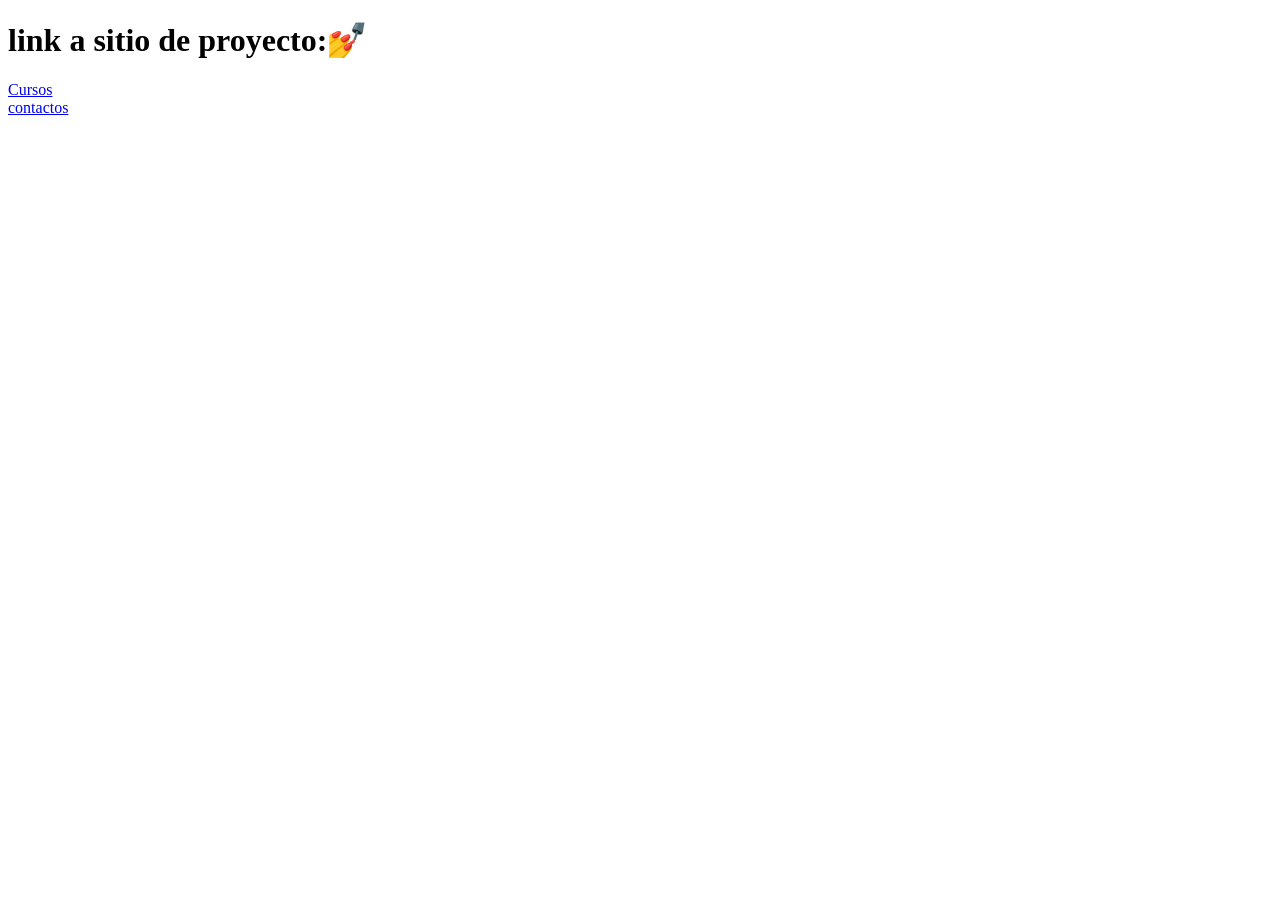
<file: index.html>
<!DOCTYPE html>
<html lang="en">
<head>
    <meta charset="UTF-8">
    <meta name="viewport" content="width=device-width, initial-scale=1.0">
    <title>Document</title>
</head>
<body>
    <h1>link a sitio de proyecto:💅</h1>
    <a href="Cursos Golden Nails/">Cursos</a><br>
    <a href="pagina de contactos/">contactos</a>
</body>
</html>
</file>
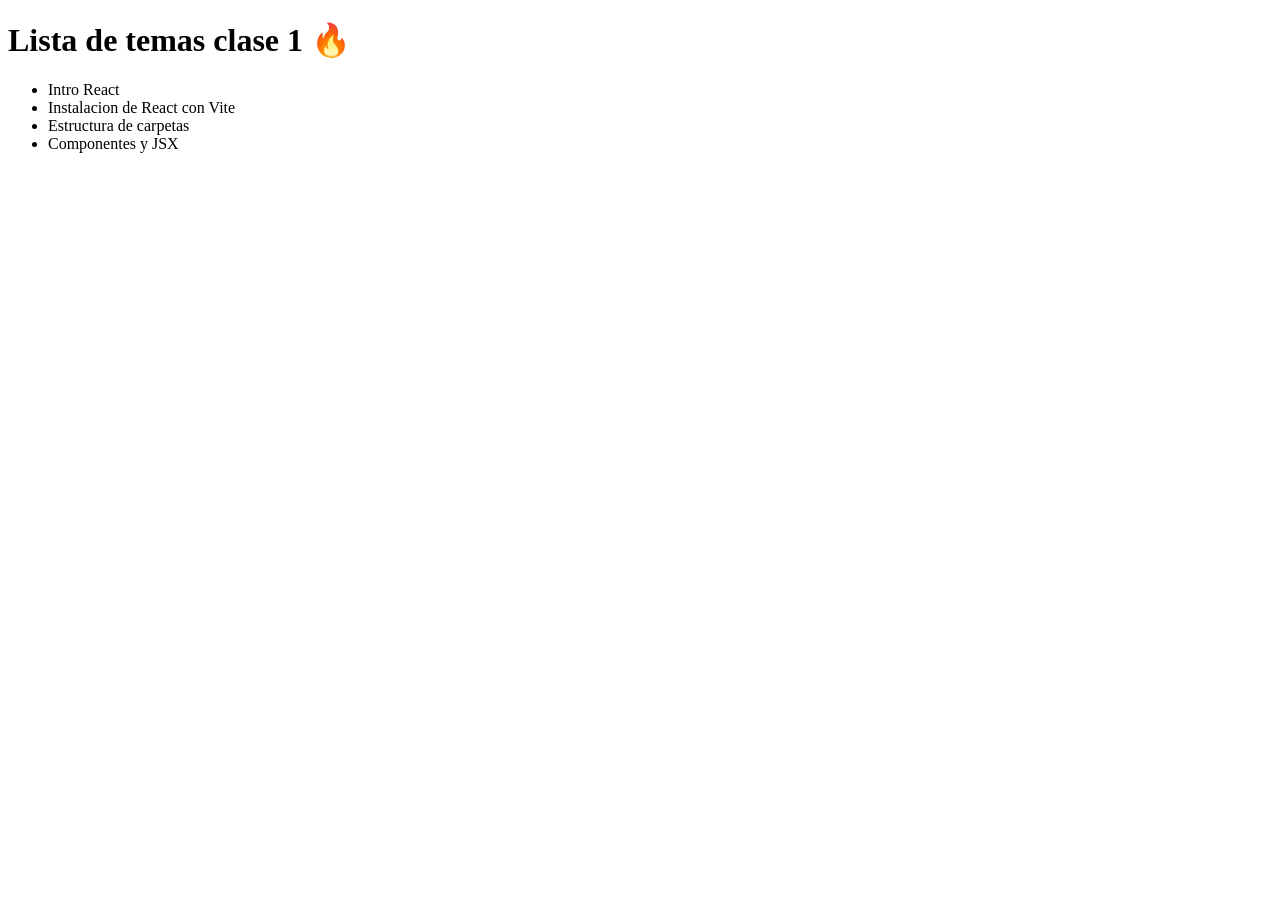
<file: 1-intro-react/index.html>
<!DOCTYPE html>
<html lang="en">
<head>
    <meta charset="UTF-8">
    <meta name="viewport" content="width=device-width, initial-scale=1.0">
    <title>Document</title>
</head>
<body>
    <h1>Lista de temas clase 1 🔥</h1>
    <ul>
        <li>Intro React</li>
        <li>Instalacion de React con Vite</li>
        <li>Estructura de carpetas</li>
        <li>Componentes y JSX</li>
    </ul>
</body>
</html>
</file>
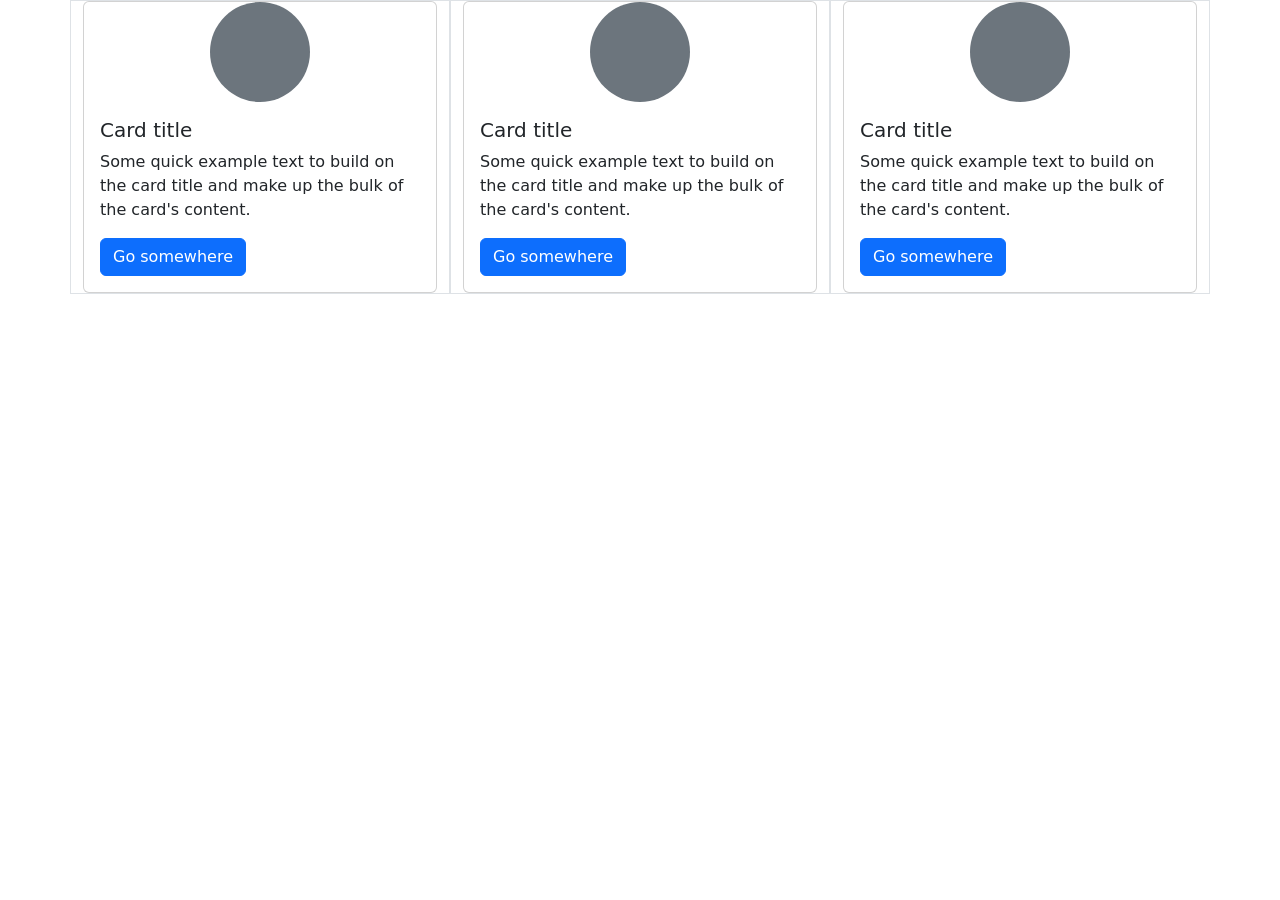
<file: 3-intro-bootstrap/index.html>
<!DOCTYPE html>
<html lang="en">
<head>
    <meta charset="UTF-8">
    <meta name="viewport" content="width=device-width, initial-scale=1.0">
    <title>Actividad clase</title>
    <link rel="stylesheet" href="style.css">
    <link href="https://cdn.jsdelivr.net/npm/bootstrap@5.3.3/dist/css/bootstrap.min.css" rel="stylesheet" integrity="sha384-QWTKZyjpPEjISv5WaRU9OFeRpok6YctnYmDr5pNlyT2bRjXh0JMhjY6hW+ALEwIH" crossorigin="anonymous">
</head>
<body>
    <div class="container">
        <div class="row">
          <div class="col border">
            <div class="card align-items-center">
                <div class="rounded-circle bg-secondary card-circle "></div>
                <div class="card-body">
                  <h5 class="card-title">Card title</h5>
                  <p class="card-text">Some quick example text to build on the card title and make up the bulk of the card's content.</p>
                  <a href="#" class="btn btn-primary">Go somewhere</a>
                </div>
              </div>
          </div>
          <div class="col border">
            <div class="card align-items-center">
                <div class="rounded-circle bg-secondary card-circle "></div>
                <div class="card-body">
                  <h5 class="card-title">Card title</h5>
                  <p class="card-text">Some quick example text to build on the card title and make up the bulk of the card's content.</p>
                  <a href="#" class="btn btn-primary">Go somewhere</a>
                </div>
              </div>
          </div>
          <div class="col border">
            <div class="card align-items-center">
                <div class="rounded-circle bg-secondary card-circle "></div>
                <div class="card-body">
                  <h5 class="card-title">Card title</h5>
                  <p class="card-text">Some quick example text to build on the card title and make up the bulk of the card's content.</p>
                  <a href="#" class="btn btn-primary">Go somewhere</a>
                </div>
              </div>
          </div>
        </div>
      </div>
      
    <script src="https://cdn.jsdelivr.net/npm/bootstrap@5.3.3/dist/js/bootstrap.bundle.min.js" integrity="sha384-YvpcrYf0tY3lHB60NNkmXc5s9fDVZLESaAA55NDzOxhy9GkcIdslK1eN7N6jIeHz" crossorigin="anonymous"></script>
</body>
</html>
</file>
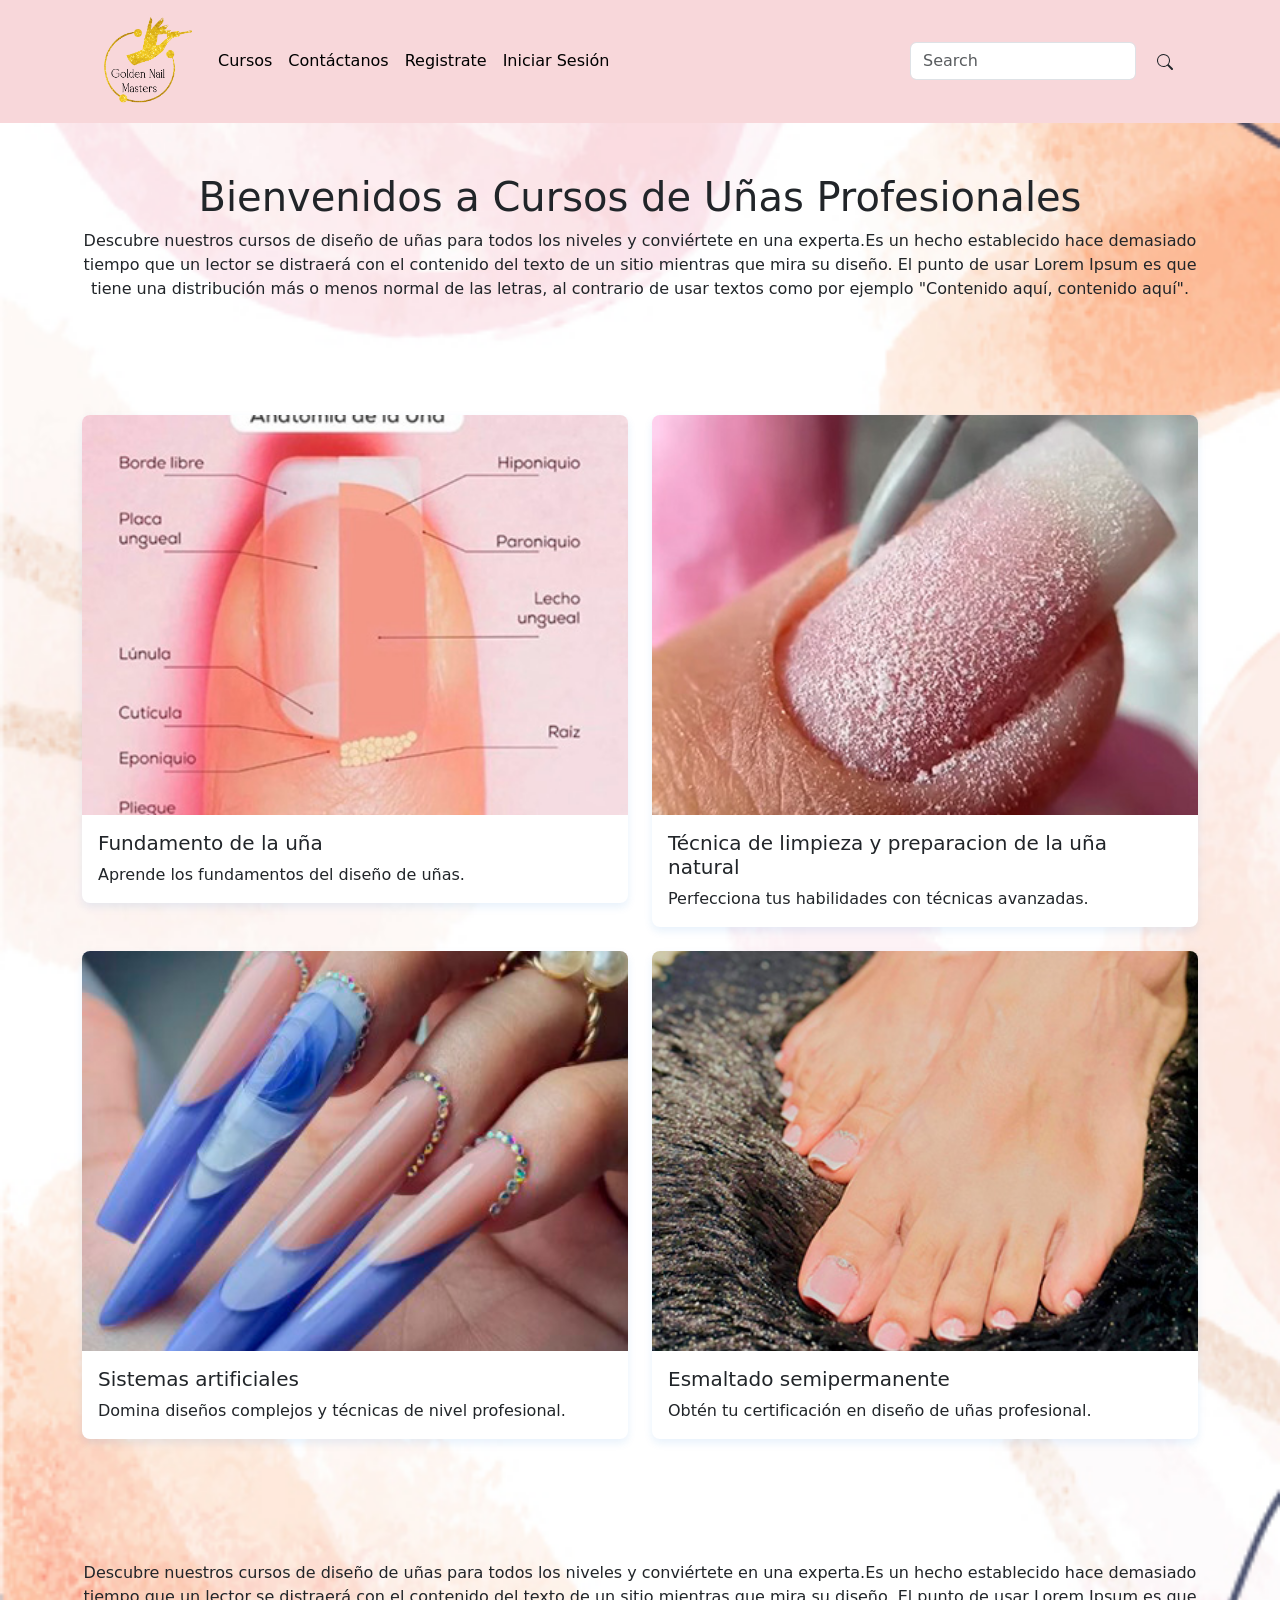
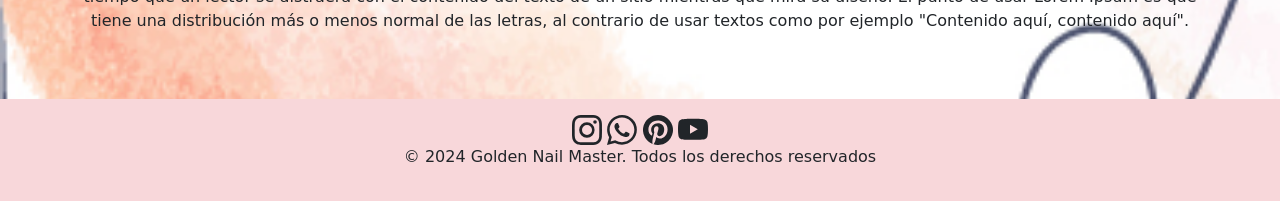
<file: Cursos Golden Nails/index.html>
<!DOCTYPE html>
<html lang="es">

<head>
  <meta charset="UTF-8">
  <meta name="viewport" content="width=device-width, initial-scale=1.0">
  <title>Uñas - Cursos y Servicios</title>
  <link href="https://cdn.jsdelivr.net/npm/bootstrap@5.3.0/dist/css/bootstrap.min.css" rel="stylesheet">
  <link rel="stylesheet" href="style.css">

</head>

<body>

  <div class="modal fade" id="inicioModal" tabindex="-1" aria-labelledby="exampleModalLabel" aria-hidden="true">
    <div class="modal-dialog">
      <div class="modal-content">
        <div class="modal-header">
          <h1 class="modal-title fs-5" id="exampleModalLabel">Inicia sesión</h1>
          <button type="button" class="btn-close" data-bs-dismiss="modal" aria-label="Close"></button>
        </div>
        <div class="modal-body">
          <form>
            <div class="mb-3">
              <label for="exampleInputEmail1" class="form-label">Email address</label>
              <input type="email" class="form-control" id="exampleInputEmail1" aria-describedby="emailHelp">
              <div id="emailHelp" class="form-text">We'll never share your email with anyone else.</div>
            </div>
            <div class="mb-3">
              <label for="exampleInputPassword1" class="form-label">Password</label>
              <input type="password" class="form-control" id="exampleInputPassword1">
            </div>
            <div class="mb-3 form-check">
              <input type="checkbox" class="form-check-input" id="exampleCheck1">
              <label class="form-check-label" for="exampleCheck1">Check me out</label>
            </div>
            <button type="submit" class="btn btn-primary">Submit</button>
          </form>
        </div>
      </div>
    </div>
  </div>
  <div class="modal fade" id="registroModal" tabindex="-1" aria-labelledby="exampleModalLabel" aria-hidden="true">
    <div class="modal-dialog">
      <div class="modal-content">
        <div class="modal-header">
          <h1 class="modal-title fs-5" id="exampleModalLabel">Registro</h1>
          <button type="button" class="btn-close" data-bs-dismiss="modal" aria-label="Close"></button>
        </div>
        <div class="modal-body">
          <form>
            <div class="mb-3">
              <label for="exampleInputEmail1" class="form-label">Email address</label>
              <input type="email" class="form-control" id="exampleInputEmail1" aria-describedby="emailHelp">
              <div id="emailHelp" class="form-text">We'll never share your email with anyone else.</div>
            </div>
            <div class="mb-3">
              <label for="exampleInputPassword1" class="form-label">Password</label>
              <input type="password" class="form-control" id="exampleInputPassword1">
            </div>
            <div class="mb-3 form-check">
              <input type="checkbox" class="form-check-input" id="exampleCheck1">
              <label class="form-check-label" for="exampleCheck1">Check me out</label>
            </div>
            <button type="submit" class="btn btn-primary">Submit</button>
          </form>
        </div>

      </div>
    </div>
  </div>
  <header class="bg-danger-subtle sticky-top">
    <div class="container">
      <div class="row">
        <div class="col">
          <nav class="navbar navbar-expand-lg">
            <div class="container-fluid">
              <a class="navbar-brand" href="index.html">

                <img src="img/Logo-golden-nail-master.png" alt="" width="100">
              </a>
              <button class="navbar-toggler" type="button" data-bs-toggle="collapse"
                data-bs-target="#navbarSupportedContent" aria-controls="navbarSupportedContent" aria-expanded="false"
                aria-label="Toggle navigation">
                <span class="navbar-toggler-icon"></span>
              </button>
              <div class="collapse navbar-collapse" id="navbarSupportedContent">
                <ul class="navbar-nav me-auto mb-2 mb-lg-0">
                  <li class="nav-item">
                    <a class="nav-link" href="#">Cursos</a>
                  </li>
                  <li class="nav-item">
                    <a class="nav-link" href="#">Contáctanos</a>
                  </li>
                  <li class="nav-item">
                    <button type="button" class="nav-link" data-bs-toggle="modal" data-bs-target="#registroModal">
                      Registrate
                    </button>
                  </li>
                  <li class="nav-item">
                    <button type="button" class="nav-link" data-bs-toggle="modal" data-bs-target="#inicioModal">
                      Iniciar Sesión
                    </button>
                  </li>
                </ul>
                <form class="d-flex" role="search">
                  <input class="form-control me-2" type="search" placeholder="Search" aria-label="Search">
                  <button class="btn" type="submit">
                    <svg xmlns="http://www.w3.org/2000/svg" width="16" height="16" fill="currentColor"
                      class="bi bi-search" viewBox="0 0 16 16">
                      <path
                        d="M11.742 10.344a6.5 6.5 0 1 0-1.397 1.398h-.001q.044.06.098.115l3.85 3.85a1 1 0 0 0 1.415-1.414l-3.85-3.85a1 1 0 0 0-.115-.1zM12 6.5a5.5 5.5 0 1 1-11 0 5.5 5.5 0 0 1 11 0" />
                    </svg>
                  </button>
                </form>
              </div>
            </div>
          </nav>
        </div>
      </div>
    </div>
  </header>
  <section class="text-section">
    <div class="container">
      <div class="row">
        <h1>Bienvenidos a Cursos de Uñas Profesionales</h1>
        <p>Descubre nuestros cursos de diseño de uñas para todos los niveles y conviértete en una experta.Es un hecho
          establecido hace demasiado tiempo que un lector se distraerá con el contenido del texto de un sitio mientras que
          mira su diseño. El punto de usar Lorem Ipsum es que tiene una distribución más o menos normal de las letras, al
          contrario de usar textos como por ejemplo "Contenido aquí, contenido aquí".</p>
      </div>
    </section>
      </div>
      
  <section class="gallery-section py-5">
    <div class="container">
      <div class="row">
        <div class="col-md-6 mb-4">

          <a href="cursos.html">
            <div class="card">
              <img src="img/Mudulo fundamentos de la uña.jpg1.jpg" alt="Curso Básico" class="card-img-top" width="100%"
                height="50">
              <div class="card-body">
                <h5 class="card-title">Fundamento de la uña</h5>
                <p class="card-text">Aprende los fundamentos del diseño de uñas.</p>
              </div>
            </div>
          </a>
        </div>

        <div class="col-md-6 mb-4">

          <a href="cursos.html">
            <div class="card">
              <img src="img/Modulo lipieza.jpg2.jpg" alt="Curso Intermedio" class="card-img-top" width="100%"
                height="50">
              <div class="card-body">
                <h5 class="card-title">Técnica de limpieza y preparacion de la uña natural</h5>
                <p class="card-text">Perfecciona tus habilidades con técnicas avanzadas.</p>
              </div>
            </div>
          </a>
        </div>
        <div class="col-md-6 mb-4">
          <a href="cursos.html">
            <div class="card">
              <img src="img/Mudulo sisitema artificiales.jpg3.jpg" alt="Curso Avanzado" class="card-img-top"
                width="100%" height="50">
              <div class="card-body">
                <h5 class="card-title">Sistemas artificiales</h5>
                <p class="card-text">Domina diseños complejos y técnicas de nivel profesional.</p>
              </div>
            </div>
          </a>
        </div>
        <div class="col-md-6 mb-4">
          <a href="cursos.html">
            <div class="card">
              <img src="img/Modulo-pedi-spa.jpg4.jpg" alt="Certificación" class="card-img-top" width="100%" height="50">
              <div class="card-body">
                <h5 class="card-title">Esmaltado semipermanente</h5>
                <p class="card-text">Obtén tu certificación en diseño de uñas profesional.</p>
              </div>
            </div>
          </a>
        </div>
      </div>
    </div>
  </section>
  <section class="text-section">
    <div class="container">
      <div class="row">
        <p>Descubre nuestros cursos de diseño de uñas para todos los niveles y conviértete en una experta.Es un hecho
          establecido hace demasiado tiempo que un lector se distraerá con el contenido del texto de un sitio mientras que
          mira su diseño. El punto de usar Lorem Ipsum es que tiene una distribución más o menos normal de las letras, al
          contrario de usar textos como por ejemplo "Contenido aquí, contenido aquí".</p>
      </div>
    </section>
      </div>
  
    <!--Pie de pagina-->
    <footer class="text-center py-3 bg-danger-subtle">
      <svg xmlns="http://www.w3.org/2000/svg" width="30" height="30" fill="currentColor" class="bi bi-instagram" viewBox="0 0 16 16" href="https://www.instagram.com/">
        <path d="M8 0C5.829 0 5.556.01 4.703.048 3.85.088 3.269.222 2.76.42a3.9 3.9 0 0 0-1.417.923A3.9 3.9 0 0 0 .42 2.76C.222 3.268.087 3.85.048 4.7.01 5.555 0 5.827 0 8.001c0 2.172.01 2.444.048 3.297.04.852.174 1.433.372 1.942.205.526.478.972.923 1.417.444.445.89.719 1.416.923.51.198 1.09.333 1.942.372C5.555 15.99 5.827 16 8 16s2.444-.01 3.298-.048c.851-.04 1.434-.174 1.943-.372a3.9 3.9 0 0 0 1.416-.923c.445-.445.718-.891.923-1.417.197-.509.332-1.09.372-1.942C15.99 10.445 16 10.173 16 8s-.01-2.445-.048-3.299c-.04-.851-.175-1.433-.372-1.941a3.9 3.9 0 0 0-.923-1.417A3.9 3.9 0 0 0 13.24.42c-.51-.198-1.092-.333-1.943-.372C10.443.01 10.172 0 7.998 0zm-.717 1.442h.718c2.136 0 2.389.007 3.232.046.78.035 1.204.166 1.486.275.373.145.64.319.92.599s.453.546.598.92c.11.281.24.705.275 1.485.039.843.047 1.096.047 3.231s-.008 2.389-.047 3.232c-.035.78-.166 1.203-.275 1.485a2.5 2.5 0 0 1-.599.919c-.28.28-.546.453-.92.598-.28.11-.704.24-1.485.276-.843.038-1.096.047-3.232.047s-2.39-.009-3.233-.047c-.78-.036-1.203-.166-1.485-.276a2.5 2.5 0 0 1-.92-.598 2.5 2.5 0 0 1-.6-.92c-.109-.281-.24-.705-.275-1.485-.038-.843-.046-1.096-.046-3.233s.008-2.388.046-3.231c.036-.78.166-1.204.276-1.486.145-.373.319-.64.599-.92s.546-.453.92-.598c.282-.11.705-.24 1.485-.276.738-.034 1.024-.044 2.515-.045zm4.988 1.328a.96.96 0 1 0 0 1.92.96.96 0 0 0 0-1.92m-4.27 1.122a4.109 4.109 0 1 0 0 8.217 4.109 4.109 0 0 0 0-8.217m0 1.441a2.667 2.667 0 1 1 0 5.334 2.667 2.667 0 0 1 0-5.334"/>
      </svg>
      <svg xmlns="http://www.w3.org/2000/svg" width="30" height="30" fill="currentColor" class="bi bi-whatsapp" viewBox="0 0 16 16" href="https://www.whatsapp.com/?lang=es_LA">
        <path d="M13.601 2.326A7.85 7.85 0 0 0 7.994 0C3.627 0 .068 3.558.064 7.926c0 1.399.366 2.76 1.057 3.965L0 16l4.204-1.102a7.9 7.9 0 0 0 3.79.965h.004c4.368 0 7.926-3.558 7.93-7.93A7.9 7.9 0 0 0 13.6 2.326zM7.994 14.521a6.6 6.6 0 0 1-3.356-.92l-.24-.144-2.494.654.666-2.433-.156-.251a6.56 6.56 0 0 1-1.007-3.505c0-3.626 2.957-6.584 6.591-6.584a6.56 6.56 0 0 1 4.66 1.931 6.56 6.56 0 0 1 1.928 4.66c-.004 3.639-2.961 6.592-6.592 6.592m3.615-4.934c-.197-.099-1.17-.578-1.353-.646-.182-.065-.315-.099-.445.099-.133.197-.513.646-.627.775-.114.133-.232.148-.43.05-.197-.1-.836-.308-1.592-.985-.59-.525-.985-1.175-1.103-1.372-.114-.198-.011-.304.088-.403.087-.088.197-.232.296-.346.1-.114.133-.198.198-.33.065-.134.034-.248-.015-.347-.05-.099-.445-1.076-.612-1.47-.16-.389-.323-.335-.445-.34-.114-.007-.247-.007-.38-.007a.73.73 0 0 0-.529.247c-.182.198-.691.677-.691 1.654s.71 1.916.81 2.049c.098.133 1.394 2.132 3.383 2.992.47.205.84.326 1.129.418.475.152.904.129 1.246.08.38-.058 1.171-.48 1.338-.943.164-.464.164-.86.114-.943-.049-.084-.182-.133-.38-.232"/>
      </svg>
      <svg xmlns="http://www.w3.org/2000/svg" width="30" height="30" fill="currentColor" class="bi bi-pinterest" viewBox="0 0 16 16" href="https://co.pinterest.com/">
        <path d="M8 0a8 8 0 0 0-2.915 15.452c-.07-.633-.134-1.606.027-2.297.146-.625.938-3.977.938-3.977s-.239-.479-.239-1.187c0-1.113.645-1.943 1.448-1.943.682 0 1.012.512 1.012 1.127 0 .686-.437 1.712-.663 2.663-.188.796.4 1.446 1.185 1.446 1.422 0 2.515-1.5 2.515-3.664 0-1.915-1.377-3.254-3.342-3.254-2.276 0-3.612 1.707-3.612 3.471 0 .688.265 1.425.595 1.826a.24.24 0 0 1 .056.23c-.061.252-.196.796-.222.907-.035.146-.116.177-.268.107-1-.465-1.624-1.926-1.624-3.1 0-2.523 1.834-4.84 5.286-4.84 2.775 0 4.932 1.977 4.932 4.62 0 2.757-1.739 4.976-4.151 4.976-.811 0-1.573-.421-1.834-.919l-.498 1.902c-.181.695-.669 1.566-.995 2.097A8 8 0 1 0 8 0"/>
      </svg>
      <svg xmlns="http://www.w3.org/2000/svg" width="30" height="30" fill="currentColor" class="bi bi-youtube" viewBox="0 0 16 16" href="https://www.youtube.com/">
        <path d="M8.051 1.999h.089c.822.003 4.987.033 6.11.335a2.01 2.01 0 0 1 1.415 1.42c.101.38.172.883.22 1.402l.01.104.022.26.008.104c.065.914.073 1.77.074 1.957v.075c-.001.194-.01 1.108-.082 2.06l-.008.105-.009.104c-.05.572-.124 1.14-.235 1.558a2.01 2.01 0 0 1-1.415 1.42c-1.16.312-5.569.334-6.18.335h-.142c-.309 0-1.587-.006-2.927-.052l-.17-.006-.087-.004-.171-.007-.171-.007c-1.11-.049-2.167-.128-2.654-.26a2.01 2.01 0 0 1-1.415-1.419c-.111-.417-.185-.986-.235-1.558L.09 9.82l-.008-.104A31 31 0 0 1 0 7.68v-.123c.002-.215.01-.958.064-1.778l.007-.103.003-.052.008-.104.022-.26.01-.104c.048-.519.119-1.023.22-1.402a2.01 2.01 0 0 1 1.415-1.42c.487-.13 1.544-.21 2.654-.26l.17-.007.172-.006.086-.003.171-.007A100 100 0 0 1 7.858 2zM6.4 5.209v4.818l4.157-2.408z"/>
      </svg>
      <p>&copy; 2024 Golden Nail Master. Todos los derechos reservados</p>
    </footer>
  
  
  <script src="https://cdn.jsdelivr.net/npm/bootstrap@5.3.3/dist/js/bootstrap.bundle.min.js" integrity="sha384-YvpcrYf0tY3lHB60NNkmXc5s9fDVZLESaAA55NDzOxhy9GkcIdslK1eN7N6jIeHz" crossorigin="anonymous"></script>
  <script src="https://cdn.jsdelivr.net/npm/bootstrap@5.3.3/dist/js/bootstrap.bundle.min.js"
      integrity="sha384-YvpcrYf0tY3lHB60NNkmXc5s9fDVZLESaAA55NDzOxhy9GkcIdslK1eN7N6jIeHz"
      crossorigin="anonymous"></script>
  </body>
  </header>
</body>
<script src="https://cdn.jsdelivr.net/npm/bootstrap@5.3.0/dist/js/bootstrap.bundle.min.js"></script>
</html>
</file>
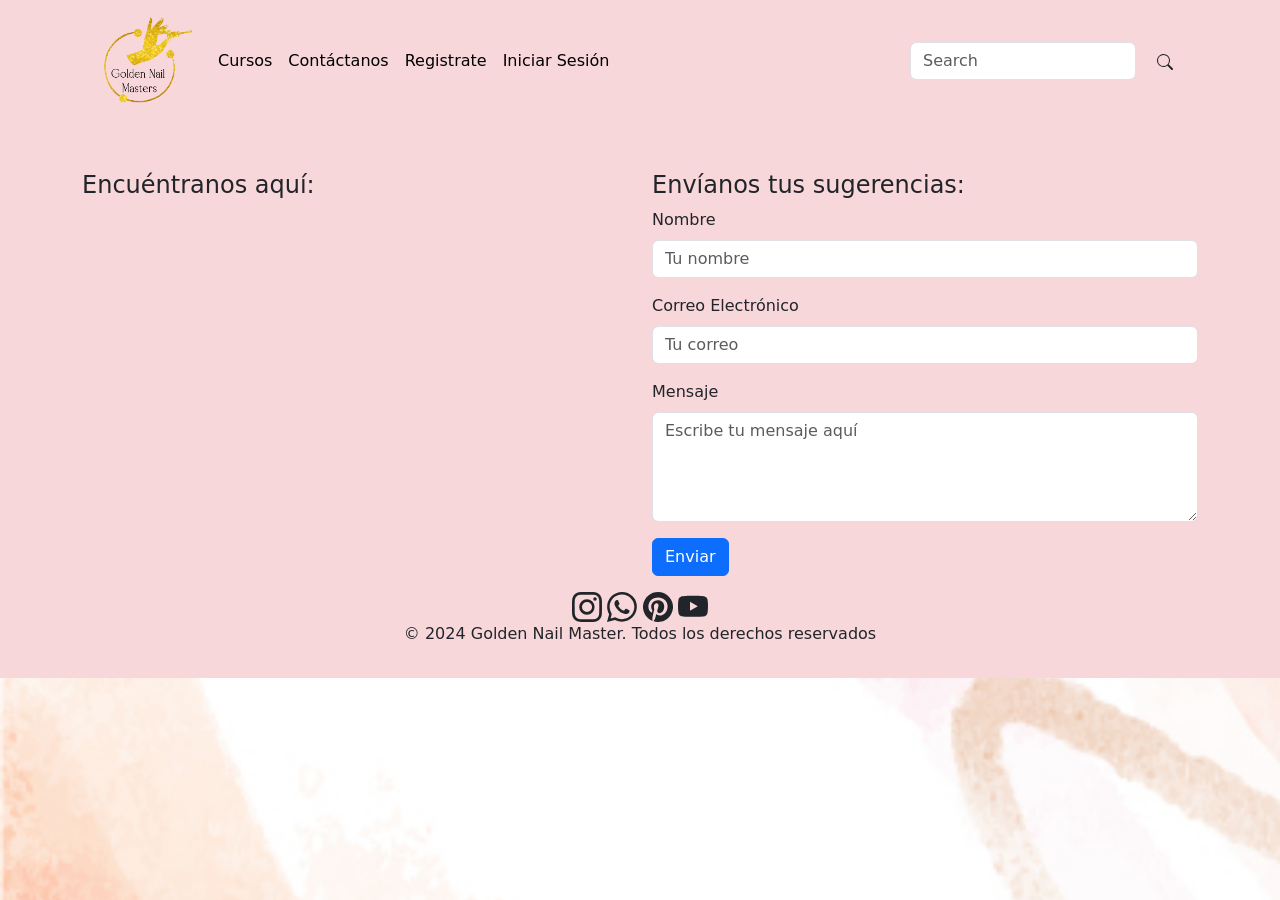
<file: pagina de contactos/index.html>
<!DOCTYPE html>
<html lang="en">
<head>
    <meta charset="UTF-8">
    <meta name="viewport" content="width=device-width, initial-scale=1.0">
    <title>Contacto - Cursos de Uñas</title>
    <link rel="stylesheet" href="stilos.css">
    <!-- Bootstrap CSS -->
    <link href="https://cdn.jsdelivr.net/npm/bootstrap@5.3.0/dist/css/bootstrap.min.css" rel="stylesheet">
</head>
<body>
    <div class="modal fade" id="inicioModal" tabindex="-1" aria-labelledby="exampleModalLabel" aria-hidden="true">
        <div class="modal-dialog">
          <div class="modal-content">
            <div class="modal-header">
              <h1 class="modal-title fs-5" id="exampleModalLabel">Inicia sesión</h1>
              <button type="button" class="btn-close" data-bs-dismiss="modal" aria-label="Close"></button>
            </div>
            <div class="modal-body">
              <form>
                <div class="mb-3">
                  <label for="exampleInputEmail1" class="form-label">Email address</label>
                  <input type="email" class="form-control" id="exampleInputEmail1" aria-describedby="emailHelp">
                  <div id="emailHelp" class="form-text">We'll never share your email with anyone else.</div>
                </div>
                <div class="mb-3">
                  <label for="exampleInputPassword1" class="form-label">Password</label>
                  <input type="password" class="form-control" id="exampleInputPassword1">
                </div>
                <div class="mb-3 form-check">
                  <input type="checkbox" class="form-check-input" id="exampleCheck1">
                  <label class="form-check-label" for="exampleCheck1">Check me out</label>
                </div>
                <button type="submit" class="btn btn-primary">Submit</button>
              </form>
            </div>
          </div>
        </div>
      </div>
      <div class="modal fade" id="registroModal" tabindex="-1" aria-labelledby="exampleModalLabel" aria-hidden="true">
        <div class="modal-dialog">
          <div class="modal-content">
            <div class="modal-header">
              <h1 class="modal-title fs-5" id="exampleModalLabel">Registro</h1>
              <button type="button" class="btn-close" data-bs-dismiss="modal" aria-label="Close"></button>
            </div>
            <div class="modal-body">
              <form>
                <div class="mb-3">
                  <label for="exampleInputEmail1" class="form-label">Email address</label>
                  <input type="email" class="form-control" id="exampleInputEmail1" aria-describedby="emailHelp">
                  <div id="emailHelp" class="form-text">We'll never share your email with anyone else.</div>
                </div>
                <div class="mb-3">
                  <label for="exampleInputPassword1" class="form-label">Password</label>
                  <input type="password" class="form-control" id="exampleInputPassword1">
                </div>
                <div class="mb-3 form-check">
                  <input type="checkbox" class="form-check-input" id="exampleCheck1">
                  <label class="form-check-label" for="exampleCheck1">Check me out</label>
                </div>
                <button type="submit" class="btn btn-primary">Submit</button>
              </form>
            </div>
    
          </div>
        </div>
      </div>
      <header class="bg-danger-subtle sticky-top">
        <div class="container">
          <div class="row">
            <div class="col">
              <nav class="navbar navbar-expand-lg">
                <div class="container-fluid">
                  <a class="navbar-brand" href="index.html">
    
                    <img src="img/Logo-golden-nail-master.png" alt="" width="100">
                  </a>
                  <button class="navbar-toggler" type="button" data-bs-toggle="collapse"
                    data-bs-target="#navbarSupportedContent" aria-controls="navbarSupportedContent" aria-expanded="false"
                    aria-label="Toggle navigation">
                    <span class="navbar-toggler-icon"></span>
                  </button>
                  <div class="collapse navbar-collapse" id="navbarSupportedContent">
                    <ul class="navbar-nav me-auto mb-2 mb-lg-0">
                      <li class="nav-item">
                        <a class="nav-link" href="#">Cursos</a>
                      </li>
                      <li class="nav-item">
                        <a class="nav-link" href="#">Contáctanos</a>
                      </li>
                      <li class="nav-item">
                        <button type="button" class="nav-link" data-bs-toggle="modal" data-bs-target="#registroModal">
                          Registrate
                        </button>
                      </li>
                      <li class="nav-item">
                        <button type="button" class="nav-link" data-bs-toggle="modal" data-bs-target="#inicioModal">
                          Iniciar Sesión
                        </button>
                      </li>
                    </ul>
                    <form class="d-flex" role="search">
                      <input class="form-control me-2" type="search" placeholder="Search" aria-label="Search">
                      <button class="btn" type="submit">
                        <svg xmlns="http://www.w3.org/2000/svg" width="16" height="16" fill="currentColor"
                          class="bi bi-search" viewBox="0 0 16 16">
                          <path
                            d="M11.742 10.344a6.5 6.5 0 1 0-1.397 1.398h-.001q.044.06.098.115l3.85 3.85a1 1 0 0 0 1.415-1.414l-3.85-3.85a1 1 0 0 0-.115-.1zM12 6.5a5.5 5.5 0 1 1-11 0 5.5 5.5 0 0 1 11 0" />
                        </svg>
                      </button>
                    </form>
                  </div>
                </div>
              </nav>
            </div>
          </div>
        </div>
    

    <div class="container mt-5">
        
        <div class="row">
            <!-- Mapa -->
            <div class="col-md-6 mb-4">
                <h4>Encuéntranos aquí:</h4>
                <div class="ratio ratio-16x9">
                    <iframe src="https://www.google.com/maps/embed?pb=!1m18!1m12!1m3!1d3153.6354478450116!2d-122.41941548468197!3d37.77492927975947!2m3!1f0!2f0!3f0!3m2!1i1024!2i768!4f13.1!3m3!1m2!1s0x80858064c2c8f68d%3A0x7ed2b3a2428b4fd7!2sSan%20Francisco%2C%20CA!5e0!3m2!1sen!2sus!4v1622048953442!5m2!1sen!2sus" style="border:0;" allowfullscreen="" loading="lazy"></iframe>
                </div>
            </div>

            <!-- Formulario -->
            <div class="col-md-6">
                <h4>Envíanos tus sugerencias:</h4>
                <form>
                    <div class="mb-3">
                        <label for="name" class="form-label">Nombre</label>
                        <input type="text" class="form-control" id="name" placeholder="Tu nombre">
                    </div>
                    <div class="mb-3">
                        <label for="email" class="form-label">Correo Electrónico</label>
                        <input type="email" class="form-control" id="email" placeholder="Tu correo">
                    </div>
                    <div class="mb-3">
                        <label for="message" class="form-label">Mensaje</label>
                        <textarea class="form-control" id="message" rows="4" placeholder="Escribe tu mensaje aquí"></textarea>
                    </div>
                    <button type="submit" class="btn btn-primary">Enviar</button>
                </form>
            </div>
        </div>
    </div>

    
<!--Pie de pagina-->
<footer class="text-center py-3 bg-danger-subtle">
    <svg xmlns="http://www.w3.org/2000/svg" width="30" height="30" fill="currentColor" class="bi bi-instagram" viewBox="0 0 16 16" href="https://www.instagram.com/">
      <path d="M8 0C5.829 0 5.556.01 4.703.048 3.85.088 3.269.222 2.76.42a3.9 3.9 0 0 0-1.417.923A3.9 3.9 0 0 0 .42 2.76C.222 3.268.087 3.85.048 4.7.01 5.555 0 5.827 0 8.001c0 2.172.01 2.444.048 3.297.04.852.174 1.433.372 1.942.205.526.478.972.923 1.417.444.445.89.719 1.416.923.51.198 1.09.333 1.942.372C5.555 15.99 5.827 16 8 16s2.444-.01 3.298-.048c.851-.04 1.434-.174 1.943-.372a3.9 3.9 0 0 0 1.416-.923c.445-.445.718-.891.923-1.417.197-.509.332-1.09.372-1.942C15.99 10.445 16 10.173 16 8s-.01-2.445-.048-3.299c-.04-.851-.175-1.433-.372-1.941a3.9 3.9 0 0 0-.923-1.417A3.9 3.9 0 0 0 13.24.42c-.51-.198-1.092-.333-1.943-.372C10.443.01 10.172 0 7.998 0zm-.717 1.442h.718c2.136 0 2.389.007 3.232.046.78.035 1.204.166 1.486.275.373.145.64.319.92.599s.453.546.598.92c.11.281.24.705.275 1.485.039.843.047 1.096.047 3.231s-.008 2.389-.047 3.232c-.035.78-.166 1.203-.275 1.485a2.5 2.5 0 0 1-.599.919c-.28.28-.546.453-.92.598-.28.11-.704.24-1.485.276-.843.038-1.096.047-3.232.047s-2.39-.009-3.233-.047c-.78-.036-1.203-.166-1.485-.276a2.5 2.5 0 0 1-.92-.598 2.5 2.5 0 0 1-.6-.92c-.109-.281-.24-.705-.275-1.485-.038-.843-.046-1.096-.046-3.233s.008-2.388.046-3.231c.036-.78.166-1.204.276-1.486.145-.373.319-.64.599-.92s.546-.453.92-.598c.282-.11.705-.24 1.485-.276.738-.034 1.024-.044 2.515-.045zm4.988 1.328a.96.96 0 1 0 0 1.92.96.96 0 0 0 0-1.92m-4.27 1.122a4.109 4.109 0 1 0 0 8.217 4.109 4.109 0 0 0 0-8.217m0 1.441a2.667 2.667 0 1 1 0 5.334 2.667 2.667 0 0 1 0-5.334"/>
    </svg>
    <svg xmlns="http://www.w3.org/2000/svg" width="30" height="30" fill="currentColor" class="bi bi-whatsapp" viewBox="0 0 16 16" href="https://www.whatsapp.com/?lang=es_LA">
      <path d="M13.601 2.326A7.85 7.85 0 0 0 7.994 0C3.627 0 .068 3.558.064 7.926c0 1.399.366 2.76 1.057 3.965L0 16l4.204-1.102a7.9 7.9 0 0 0 3.79.965h.004c4.368 0 7.926-3.558 7.93-7.93A7.9 7.9 0 0 0 13.6 2.326zM7.994 14.521a6.6 6.6 0 0 1-3.356-.92l-.24-.144-2.494.654.666-2.433-.156-.251a6.56 6.56 0 0 1-1.007-3.505c0-3.626 2.957-6.584 6.591-6.584a6.56 6.56 0 0 1 4.66 1.931 6.56 6.56 0 0 1 1.928 4.66c-.004 3.639-2.961 6.592-6.592 6.592m3.615-4.934c-.197-.099-1.17-.578-1.353-.646-.182-.065-.315-.099-.445.099-.133.197-.513.646-.627.775-.114.133-.232.148-.43.05-.197-.1-.836-.308-1.592-.985-.59-.525-.985-1.175-1.103-1.372-.114-.198-.011-.304.088-.403.087-.088.197-.232.296-.346.1-.114.133-.198.198-.33.065-.134.034-.248-.015-.347-.05-.099-.445-1.076-.612-1.47-.16-.389-.323-.335-.445-.34-.114-.007-.247-.007-.38-.007a.73.73 0 0 0-.529.247c-.182.198-.691.677-.691 1.654s.71 1.916.81 2.049c.098.133 1.394 2.132 3.383 2.992.47.205.84.326 1.129.418.475.152.904.129 1.246.08.38-.058 1.171-.48 1.338-.943.164-.464.164-.86.114-.943-.049-.084-.182-.133-.38-.232"/>
    </svg>
    <svg xmlns="http://www.w3.org/2000/svg" width="30" height="30" fill="currentColor" class="bi bi-pinterest" viewBox="0 0 16 16" href="https://co.pinterest.com/">
      <path d="M8 0a8 8 0 0 0-2.915 15.452c-.07-.633-.134-1.606.027-2.297.146-.625.938-3.977.938-3.977s-.239-.479-.239-1.187c0-1.113.645-1.943 1.448-1.943.682 0 1.012.512 1.012 1.127 0 .686-.437 1.712-.663 2.663-.188.796.4 1.446 1.185 1.446 1.422 0 2.515-1.5 2.515-3.664 0-1.915-1.377-3.254-3.342-3.254-2.276 0-3.612 1.707-3.612 3.471 0 .688.265 1.425.595 1.826a.24.24 0 0 1 .056.23c-.061.252-.196.796-.222.907-.035.146-.116.177-.268.107-1-.465-1.624-1.926-1.624-3.1 0-2.523 1.834-4.84 5.286-4.84 2.775 0 4.932 1.977 4.932 4.62 0 2.757-1.739 4.976-4.151 4.976-.811 0-1.573-.421-1.834-.919l-.498 1.902c-.181.695-.669 1.566-.995 2.097A8 8 0 1 0 8 0"/>
    </svg>
    <svg xmlns="http://www.w3.org/2000/svg" width="30" height="30" fill="currentColor" class="bi bi-youtube" viewBox="0 0 16 16" href="https://www.youtube.com/">
      <path d="M8.051 1.999h.089c.822.003 4.987.033 6.11.335a2.01 2.01 0 0 1 1.415 1.42c.101.38.172.883.22 1.402l.01.104.022.26.008.104c.065.914.073 1.77.074 1.957v.075c-.001.194-.01 1.108-.082 2.06l-.008.105-.009.104c-.05.572-.124 1.14-.235 1.558a2.01 2.01 0 0 1-1.415 1.42c-1.16.312-5.569.334-6.18.335h-.142c-.309 0-1.587-.006-2.927-.052l-.17-.006-.087-.004-.171-.007-.171-.007c-1.11-.049-2.167-.128-2.654-.26a2.01 2.01 0 0 1-1.415-1.419c-.111-.417-.185-.986-.235-1.558L.09 9.82l-.008-.104A31 31 0 0 1 0 7.68v-.123c.002-.215.01-.958.064-1.778l.007-.103.003-.052.008-.104.022-.26.01-.104c.048-.519.119-1.023.22-1.402a2.01 2.01 0 0 1 1.415-1.42c.487-.13 1.544-.21 2.654-.26l.17-.007.172-.006.086-.003.171-.007A100 100 0 0 1 7.858 2zM6.4 5.209v4.818l4.157-2.408z"/>
    </svg>
    <p>&copy; 2024 Golden Nail Master. Todos los derechos reservados</p>
  </footer>


<script src="https://cdn.jsdelivr.net/npm/bootstrap@5.3.3/dist/js/bootstrap.bundle.min.js" integrity="sha384-YvpcrYf0tY3lHB60NNkmXc5s9fDVZLESaAA55NDzOxhy9GkcIdslK1eN7N6jIeHz" crossorigin="anonymous"></script>
<script src="https://cdn.jsdelivr.net/npm/bootstrap@5.3.3/dist/js/bootstrap.bundle.min.js"
    integrity="sha384-YvpcrYf0tY3lHB60NNkmXc5s9fDVZLESaAA55NDzOxhy9GkcIdslK1eN7N6jIeHz"
    crossorigin="anonymous"></script>
    <!-- Bootstrap JS -->
    <script src="https://cdn.jsdelivr.net/npm/bootstrap@5.3.0/dist/js/bootstrap.bundle.min.js"></script>
</body>
</html>
</file>
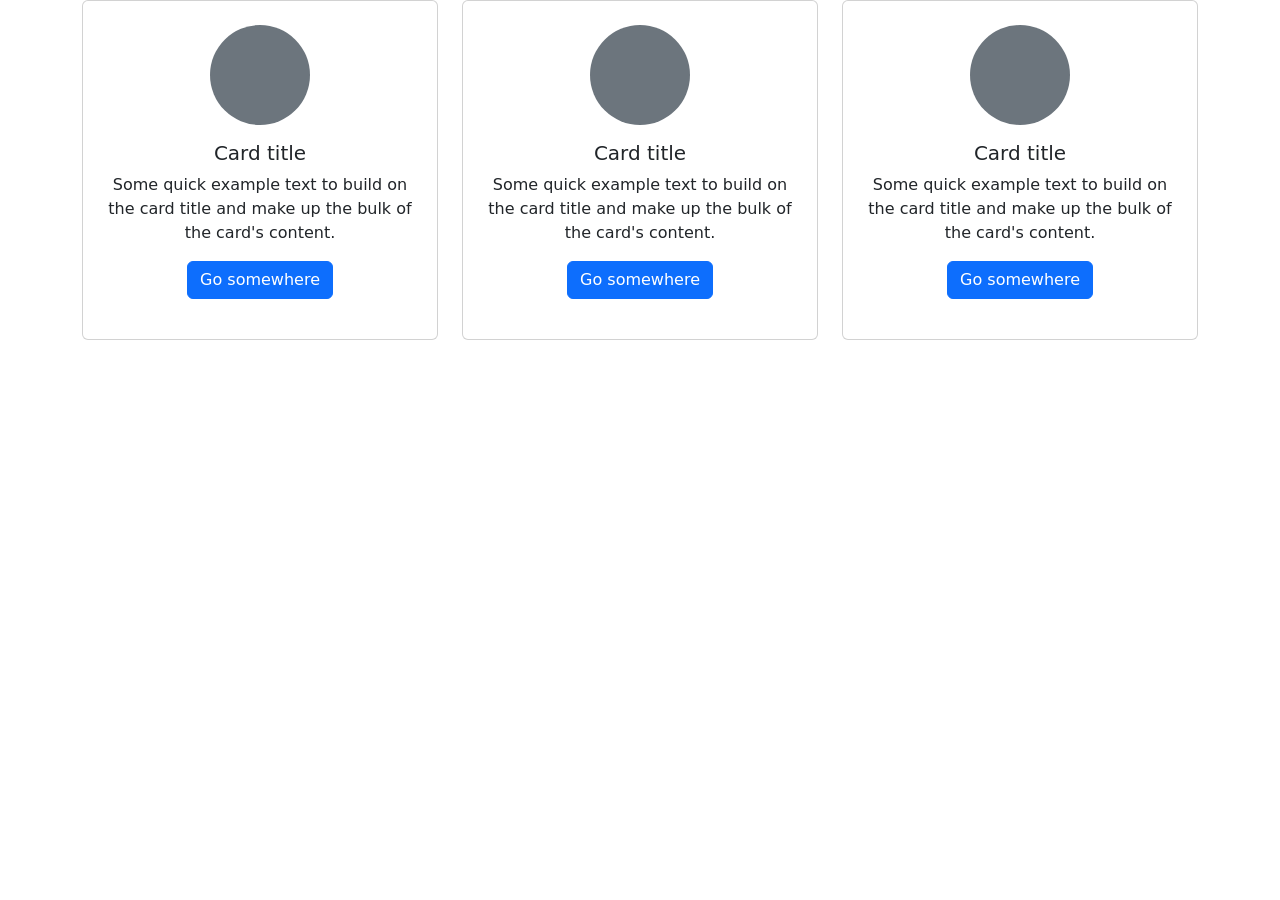
<file: 3-intro-bootstrap/3-intro-bootstrap/index.html>
<!DOCTYPE html>
<html lang="en">

<head>
    <meta charset="UTF-8">
    <meta name="viewport" content="width=device-width, initial-scale=1.0">
    <title>Actividad clase</title>
    
    <link href="https://cdn.jsdelivr.net/npm/bootstrap@5.3.3/dist/css/bootstrap.min.css" rel="stylesheet"
        integrity="sha384-QWTKZyjpPEjISv5WaRU9OFeRpok6YctnYmDr5pNlyT2bRjXh0JMhjY6hW+ALEwIH" crossorigin="anonymous">
    <link rel="stylesheet" href="style.css">
</head>

<body>

    <div class="container text-center">
        <div class="row">
            <div class="col-sm-12 col-md-6 col-lg-4">
                <div class="card align-items-center py-4">
                    <div class="rounded-circle bg-secondary card-circle"></div>
                    <div class="card-body">
                        <h5 class="card-title">Card title</h5>
                        <p class="card-text">Some quick example text to build on the card title and make up the bulk of
                            the card's content.</p>
                        <a href="#" class="btn btn-primary">Go somewhere</a>
                    </div>
                </div>
            </div>
            <div class="col-sm-12 col-md-6 col-lg-4 my-4 my-md-0">
                <div class="card align-items-center py-4">
                    <div class="rounded-circle bg-secondary card-circle"></div>
                    <div class="card-body">
                        <h5 class="card-title">Card title</h5>
                        <p class="card-text">Some quick example text to build on the card title and make up the bulk of
                            the card's content.</p>
                        <a href="#" class="btn btn-primary">Go somewhere</a>
                    </div>
                </div>
            </div>
            <div class="col-sm-12 col-md-12 col-lg-4 mt-md-4 mt-lg-0">
                <div class="card align-items-center py-4">
                    <div class="rounded-circle bg-secondary card-circle"></div>
                    <div class="card-body">
                        <h5 class="card-title">Card title</h5>
                        <p class="card-text">Some quick example text to build on the card title and make up the bulk of
                            the card's content.</p>
                        <a href="#" class="btn btn-primary">Go somewhere</a>
                    </div>
                </div>
            </div>
        </div>
    </div>



   
    <script src="https://cdn.jsdelivr.net/npm/bootstrap@5.3.3/dist/js/bootstrap.bundle.min.js"
        integrity="sha384-YvpcrYf0tY3lHB60NNkmXc5s9fDVZLESaAA55NDzOxhy9GkcIdslK1eN7N6jIeHz"
        crossorigin="anonymous"></script>
</body>

</html>
</file>
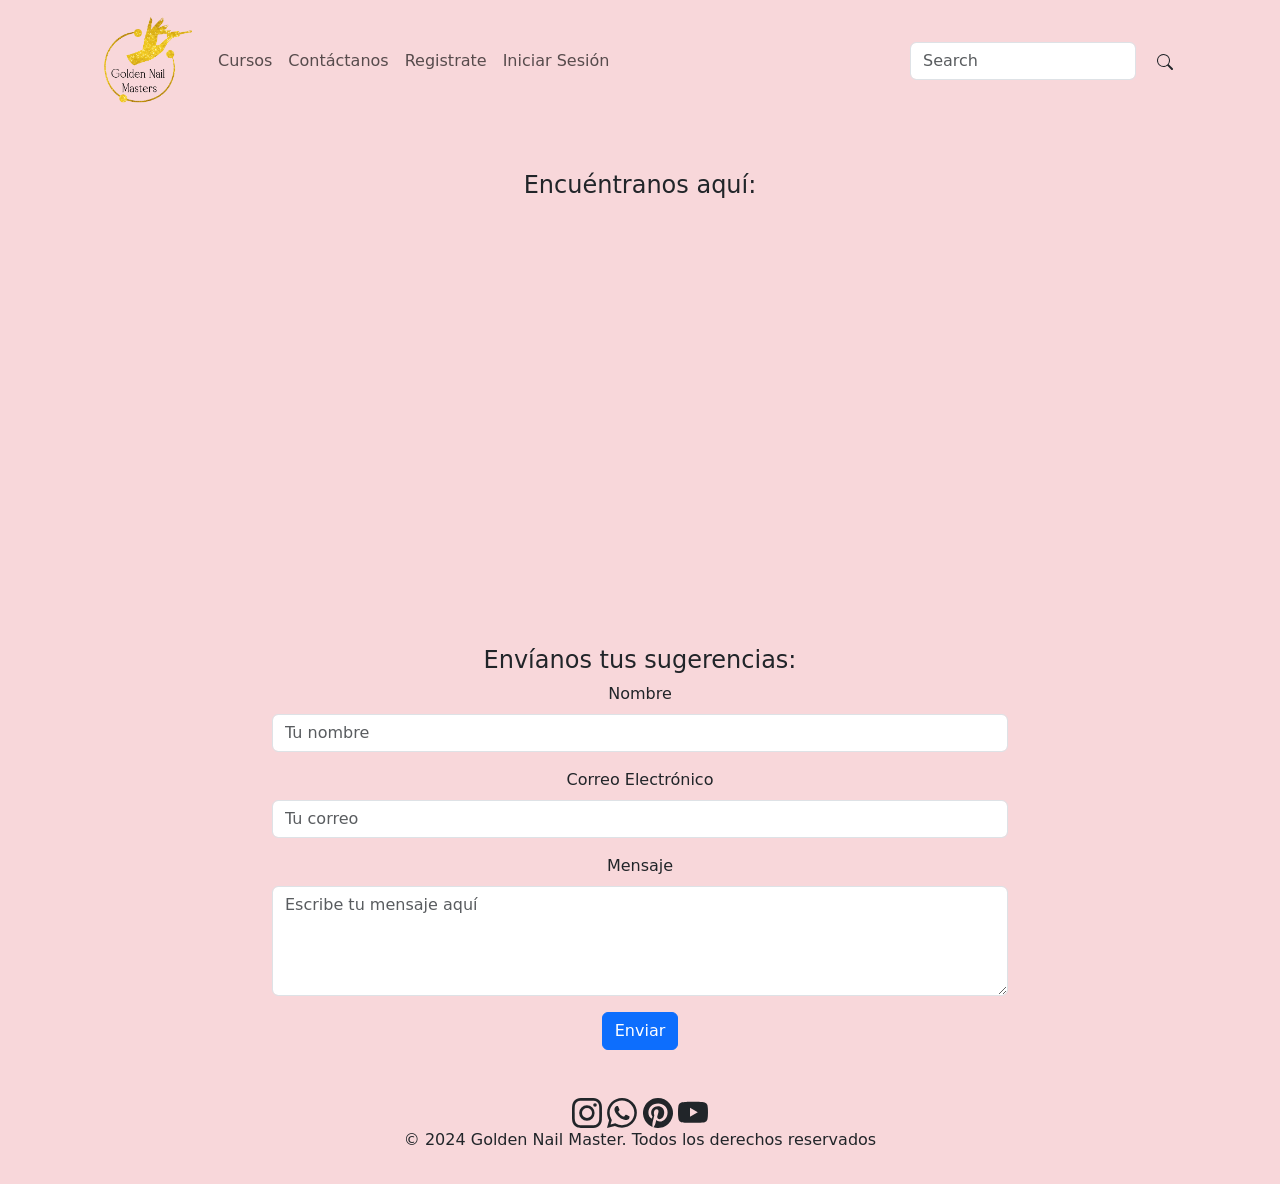
<file: pagina de contactos/pagina de contactos/index.html>
<!DOCTYPE html>
<html lang="en">
<head>
    <meta charset="UTF-8">
    <meta name="viewport" content="width=device-width, initial-scale=1.0">
    <title>Contacto - Cursos de Uñas</title>
    <link rel="stylesheet" href="stilos.css">
    <!-- Bootstrap CSS -->
    <link href="https://cdn.jsdelivr.net/npm/bootstrap@5.3.0/dist/css/bootstrap.min.css" rel="stylesheet">
</head>
<body>
  
  <div class="modal fade" id="inicioModal" tabindex="-1" aria-labelledby="exampleModalLabel" aria-hidden="true">
    <div class="modal-dialog">
      <div class="modal-content">
        <div class="modal-header">
          <h1 class="modal-title fs-5" id="exampleModalLabel">Inicia sesión</h1>
          <button type="button" class="btn-close" data-bs-dismiss="modal" aria-label="Close"></button>
        </div>
        <div class="modal-body">
          <form>
            <div class="mb-3">
              <label for="exampleInputEmail1" class="form-label">Email address</label>
              <input type="email" class="form-control" id="exampleInputEmail1" aria-describedby="emailHelp">
              <div id="emailHelp" class="form-text">We'll never share your email with anyone else.</div>
            </div>
            <div class="mb-3">
              <label for="exampleInputPassword1" class="form-label">Password</label>
              <input type="password" class="form-control" id="exampleInputPassword1">
            </div>
            <div class="mb-3 form-check">
              <input type="checkbox" class="form-check-input" id="exampleCheck1">
              <label class="form-check-label" for="exampleCheck1">Check me out</label>
            </div>
            <button type="submit" class="btn btn-primary">Submit</button>
          </form>
        </div>
      </div>
    </div>
  </div>
  <div class="modal fade" id="registroModal" tabindex="-1" aria-labelledby="exampleModalLabel" aria-hidden="true">
    <div class="modal-dialog">
      <div class="modal-content">
        <div class="modal-header">
          <h1 class="modal-title fs-5" id="exampleModalLabel">Registro</h1>
          <button type="button" class="btn-close" data-bs-dismiss="modal" aria-label="Close"></button>
        </div>
        <div class="modal-body">
          <form>
            <div class="mb-3">
              <label for="exampleInputEmail1" class="form-label">Email address</label>
              <input type="email" class="form-control" id="exampleInputEmail1" aria-describedby="emailHelp">
              <div id="emailHelp" class="form-text">We'll never share your email with anyone else.</div>
            </div>
            <div class="mb-3">
              <label for="exampleInputPassword1" class="form-label">Password</label>
              <input type="password" class="form-control" id="exampleInputPassword1">
            </div>
            <div class="mb-3 form-check">
              <input type="checkbox" class="form-check-input" id="exampleCheck1">
              <label class="form-check-label" for="exampleCheck1">Check me out</label>
            </div>
            <button type="submit" class="btn btn-primary">Submit</button>
          </form>
        </div>

      </div>
    </div>
  </div>
  <header class="bg-danger-subtle sticky-top">
    <div class="container">
      <div class="row">
        <div class="col">
          <nav class="navbar navbar-expand-lg">
            <div class="container-fluid">
              <a class="navbar-brand" href="index.html">

                <img src="img/Logo-golden-nail-master.png" alt="" width="100">
              </a>
              <button class="navbar-toggler" type="button" data-bs-toggle="collapse"
                data-bs-target="#navbarSupportedContent" aria-controls="navbarSupportedContent" aria-expanded="false"
                aria-label="Toggle navigation">
                <span class="navbar-toggler-icon"></span>
              </button>
              <div class="collapse navbar-collapse" id="navbarSupportedContent">
                <ul class="navbar-nav me-auto mb-2 mb-lg-0">
                  <li class="nav-item">
                    <a class="nav-link" href="#">Cursos</a>
                  </li>
                  <li class="nav-item">
                    <a class="nav-link" href="#">Contáctanos</a>
                  </li>
                  <li class="nav-item">
                    <button type="button" class="nav-link" data-bs-toggle="modal" data-bs-target="#registroModal">
                      Registrate
                    </button>
                  </li>
                  <li class="nav-item">
                    <button type="button" class="nav-link" data-bs-toggle="modal" data-bs-target="#inicioModal">
                      Iniciar Sesión
                    </button>
                  </li>
                </ul>
                <form class="d-flex" role="search">
                  <input class="form-control me-2" type="search" placeholder="Search" aria-label="Search">
                  <button class="btn" type="submit">
                    <svg xmlns="http://www.w3.org/2000/svg" width="16" height="16" fill="currentColor"
                      class="bi bi-search" viewBox="0 0 16 16">
                      <path
                        d="M11.742 10.344a6.5 6.5 0 1 0-1.397 1.398h-.001q.044.06.098.115l3.85 3.85a1 1 0 0 0 1.415-1.414l-3.85-3.85a1 1 0 0 0-.115-.1zM12 6.5a5.5 5.5 0 1 1-11 0 5.5 5.5 0 0 1 11 0" />
                    </svg>
                  </button>
                </form>
              </div>
            </div>
          </nav>
        </div>
      </div>
    </div>
  
    <!-- Previous header code remains the same -->
    <header class="bg-danger-subtle sticky-top">
        <!-- ... (keep the existing header content) ... -->
    </header>

    <div class="container mt-5">
        <div class="row justify-content-center">
            <div class="col-md-8 text-center">
                <!-- Mapa -->
                <div class="mb-4">
                    <h4>Encuéntranos aquí:</h4>
                    <div class="ratio ratio-16x9">
                        <iframe src="https://www.google.com/maps/embed?pb=!1m18!1m12!1m3!1d3153.6354478450116!2d-122.41941548468197!3d37.77492927975947!2m3!1f0!2f0!3f0!3m2!1i1024!2i768!4f13.1!3m3!1m2!1s0x80858064c2c8f68d%3A0x7ed2b3a2428b4fd7!2sSan%20Francisco%2C%20CA!5e0!3m2!1sen!2sus!4v1622048953442!5m2!1sen!2sus" style="border:0;" allowfullscreen="" loading="lazy"></iframe>
                    </div>
                </div>

                <!-- Formulario -->
                <div>
                    <h4>Envíanos tus sugerencias:</h4>
                    <form>
                        <div class="mb-3">
                            <label for="name" class="form-label">Nombre</label>
                            <input type="text" class="form-control" id="name" placeholder="Tu nombre">
                        </div>
                        <div class="mb-3">
                            <label for="email" class="form-label">Correo Electrónico</label>
                            <input type="email" class="form-control" id="email" placeholder="Tu correo">
                        </div>
                        <div class="mb-3">
                            <label for="message" class="form-label">Mensaje</label>
                            <textarea class="form-control" id="message" rows="4" placeholder="Escribe tu mensaje aquí"></textarea>
                        </div>
                        <button type="submit" class="btn btn-primary">Enviar</button>
                    </form>
                </div>
            </div>
        </div>
    </div>
    
    <!-- Footer remains the same -->
    <footer class="text-center py-3 bg-danger-subtle">
        <!-- ... (keep the existing footer content) ... -->
    </footer>
<!--Pie de pagina-->
<footer class="text-center py-3 bg-danger-subtle">
  <svg xmlns="http://www.w3.org/2000/svg" width="30" height="30" fill="currentColor" class="bi bi-instagram" viewBox="0 0 16 16" href="https://www.instagram.com/">
    <path d="M8 0C5.829 0 5.556.01 4.703.048 3.85.088 3.269.222 2.76.42a3.9 3.9 0 0 0-1.417.923A3.9 3.9 0 0 0 .42 2.76C.222 3.268.087 3.85.048 4.7.01 5.555 0 5.827 0 8.001c0 2.172.01 2.444.048 3.297.04.852.174 1.433.372 1.942.205.526.478.972.923 1.417.444.445.89.719 1.416.923.51.198 1.09.333 1.942.372C5.555 15.99 5.827 16 8 16s2.444-.01 3.298-.048c.851-.04 1.434-.174 1.943-.372a3.9 3.9 0 0 0 1.416-.923c.445-.445.718-.891.923-1.417.197-.509.332-1.09.372-1.942C15.99 10.445 16 10.173 16 8s-.01-2.445-.048-3.299c-.04-.851-.175-1.433-.372-1.941a3.9 3.9 0 0 0-.923-1.417A3.9 3.9 0 0 0 13.24.42c-.51-.198-1.092-.333-1.943-.372C10.443.01 10.172 0 7.998 0zm-.717 1.442h.718c2.136 0 2.389.007 3.232.046.78.035 1.204.166 1.486.275.373.145.64.319.92.599s.453.546.598.92c.11.281.24.705.275 1.485.039.843.047 1.096.047 3.231s-.008 2.389-.047 3.232c-.035.78-.166 1.203-.275 1.485a2.5 2.5 0 0 1-.599.919c-.28.28-.546.453-.92.598-.28.11-.704.24-1.485.276-.843.038-1.096.047-3.232.047s-2.39-.009-3.233-.047c-.78-.036-1.203-.166-1.485-.276a2.5 2.5 0 0 1-.92-.598 2.5 2.5 0 0 1-.6-.92c-.109-.281-.24-.705-.275-1.485-.038-.843-.046-1.096-.046-3.233s.008-2.388.046-3.231c.036-.78.166-1.204.276-1.486.145-.373.319-.64.599-.92s.546-.453.92-.598c.282-.11.705-.24 1.485-.276.738-.034 1.024-.044 2.515-.045zm4.988 1.328a.96.96 0 1 0 0 1.92.96.96 0 0 0 0-1.92m-4.27 1.122a4.109 4.109 0 1 0 0 8.217 4.109 4.109 0 0 0 0-8.217m0 1.441a2.667 2.667 0 1 1 0 5.334 2.667 2.667 0 0 1 0-5.334"/>
  </svg>
  <svg xmlns="http://www.w3.org/2000/svg" width="30" height="30" fill="currentColor" class="bi bi-whatsapp" viewBox="0 0 16 16" href="https://www.whatsapp.com/?lang=es_LA">
    <path d="M13.601 2.326A7.85 7.85 0 0 0 7.994 0C3.627 0 .068 3.558.064 7.926c0 1.399.366 2.76 1.057 3.965L0 16l4.204-1.102a7.9 7.9 0 0 0 3.79.965h.004c4.368 0 7.926-3.558 7.93-7.93A7.9 7.9 0 0 0 13.6 2.326zM7.994 14.521a6.6 6.6 0 0 1-3.356-.92l-.24-.144-2.494.654.666-2.433-.156-.251a6.56 6.56 0 0 1-1.007-3.505c0-3.626 2.957-6.584 6.591-6.584a6.56 6.56 0 0 1 4.66 1.931 6.56 6.56 0 0 1 1.928 4.66c-.004 3.639-2.961 6.592-6.592 6.592m3.615-4.934c-.197-.099-1.17-.578-1.353-.646-.182-.065-.315-.099-.445.099-.133.197-.513.646-.627.775-.114.133-.232.148-.43.05-.197-.1-.836-.308-1.592-.985-.59-.525-.985-1.175-1.103-1.372-.114-.198-.011-.304.088-.403.087-.088.197-.232.296-.346.1-.114.133-.198.198-.33.065-.134.034-.248-.015-.347-.05-.099-.445-1.076-.612-1.47-.16-.389-.323-.335-.445-.34-.114-.007-.247-.007-.38-.007a.73.73 0 0 0-.529.247c-.182.198-.691.677-.691 1.654s.71 1.916.81 2.049c.098.133 1.394 2.132 3.383 2.992.47.205.84.326 1.129.418.475.152.904.129 1.246.08.38-.058 1.171-.48 1.338-.943.164-.464.164-.86.114-.943-.049-.084-.182-.133-.38-.232"/>
  </svg>
  <svg xmlns="http://www.w3.org/2000/svg" width="30" height="30" fill="currentColor" class="bi bi-pinterest" viewBox="0 0 16 16" href="https://co.pinterest.com/">
    <path d="M8 0a8 8 0 0 0-2.915 15.452c-.07-.633-.134-1.606.027-2.297.146-.625.938-3.977.938-3.977s-.239-.479-.239-1.187c0-1.113.645-1.943 1.448-1.943.682 0 1.012.512 1.012 1.127 0 .686-.437 1.712-.663 2.663-.188.796.4 1.446 1.185 1.446 1.422 0 2.515-1.5 2.515-3.664 0-1.915-1.377-3.254-3.342-3.254-2.276 0-3.612 1.707-3.612 3.471 0 .688.265 1.425.595 1.826a.24.24 0 0 1 .056.23c-.061.252-.196.796-.222.907-.035.146-.116.177-.268.107-1-.465-1.624-1.926-1.624-3.1 0-2.523 1.834-4.84 5.286-4.84 2.775 0 4.932 1.977 4.932 4.62 0 2.757-1.739 4.976-4.151 4.976-.811 0-1.573-.421-1.834-.919l-.498 1.902c-.181.695-.669 1.566-.995 2.097A8 8 0 1 0 8 0"/>
  </svg>
  <svg xmlns="http://www.w3.org/2000/svg" width="30" height="30" fill="currentColor" class="bi bi-youtube" viewBox="0 0 16 16" href="https://www.youtube.com/">
    <path d="M8.051 1.999h.089c.822.003 4.987.033 6.11.335a2.01 2.01 0 0 1 1.415 1.42c.101.38.172.883.22 1.402l.01.104.022.26.008.104c.065.914.073 1.77.074 1.957v.075c-.001.194-.01 1.108-.082 2.06l-.008.105-.009.104c-.05.572-.124 1.14-.235 1.558a2.01 2.01 0 0 1-1.415 1.42c-1.16.312-5.569.334-6.18.335h-.142c-.309 0-1.587-.006-2.927-.052l-.17-.006-.087-.004-.171-.007-.171-.007c-1.11-.049-2.167-.128-2.654-.26a2.01 2.01 0 0 1-1.415-1.419c-.111-.417-.185-.986-.235-1.558L.09 9.82l-.008-.104A31 31 0 0 1 0 7.68v-.123c.002-.215.01-.958.064-1.778l.007-.103.003-.052.008-.104.022-.26.01-.104c.048-.519.119-1.023.22-1.402a2.01 2.01 0 0 1 1.415-1.42c.487-.13 1.544-.21 2.654-.26l.17-.007.172-.006.086-.003.171-.007A100 100 0 0 1 7.858 2zM6.4 5.209v4.818l4.157-2.408z"/>
  </svg>
  <p>&copy; 2024 Golden Nail Master. Todos los derechos reservados</p>
</footer>
    <!-- Bootstrap JS scripts -->
    <script src="https://cdn.jsdelivr.net/npm/bootstrap@5.3.3/dist/js/bootstrap.bundle.min.js" integrity="sha384-YvpcrYf0tY3lHB60NNkmXc5s9fDVZLESaAA55NDzOxhy9GkcIdslK1eN7N6jIeHz" crossorigin="anonymous"></script>
</body>
</html>
</file>
<file: 3-intro-bootstrap/style.css>
.card-circle{
    width: 100px;
    height: 100px;
}
</file>
<file: Cursos Golden Nails/style.css>
body {
  background-image: url(./img/fondo.jpg);
  background-size: cover;
  background-repeat: no-repeat;
  background-position: center;
  margin: 0;
}
.navbar {
  
  padding: 0.5rem 0; 
}
.navbar-brand img {
  max-height: 150px;
}
.navbar-nav .nav-link, .btn-search {
  color: #000000 !important;
  text-decoration: none;
}
.navbar-nav .nav-link:hover, a:hover {
  text-decoration: none;
}
.btn-custom {
  background-color: #f5f1f0;
  color: white;
  
}
.btn-custom:hover {
  background-color: #f3f0ef;
  color: white;
  
}
.text-section {
  padding: 50px;
  text-align: center;
}
.card {
  box-shadow: 0px 4px 8px rgba(17, 118, 212, 0.1);
  border: none;
  border-radius: 8px;
  transition: transform 0.3s, box-shadow 0.3s;
  min-height: 350px;
  text-decoration: none;
}
.card:hover {
  transform: translateY(-5px);
  box-shadow: 0px 8px 16px rgba(184, 27, 27, 0.2);
}
.card-img-top {
  border-top-left-radius: 8px;
  border-top-right-radius: 8px;
  height: 400px; /* Fixed height for uniform image size */
  object-fit: cover; /* Ensures images cover the entire area without distortion */
}
a {
  text-decoration: none;
  color: inherit;
}

  .form-control:focus{
    box-shadow: 0 0 0 .25rem transparent!important;
  }

  .navbar-toggler:focus {
    text-decoration: none;
    outline: 0;
    box-shadow: 0 0 0 transparent!important;
}
</file>
<file: pagina de contactos/stilos.css>
body {
    background-image: url(./img/fondo.jpg);
    background-size: cover;
    background-repeat: no-repeat;
    background-position: center;
    margin: 0;
  }

  .navbar {
  
    padding: 0.5rem 0; 
  }
  
  .navbar-nav .nav-link, .btn-search {
    color: #000000 !important;
    text-decoration: none;
  }
  .navbar-nav .nav-link:hover, a:hover {
    text-decoration: none;
  }
</file>
<file: 3-intro-bootstrap/3-intro-bootstrap/style.css>
.card-circle{
    width: 100px;
    height: 100px;
}
</file>
<file: pagina de contactos/pagina de contactos/stilos.css>
body {
    background-image: url(./img/fondo.jpg);
    background-size: cover;
    background-repeat: no-repeat;
    background-position: center;
    
  }
</file>
